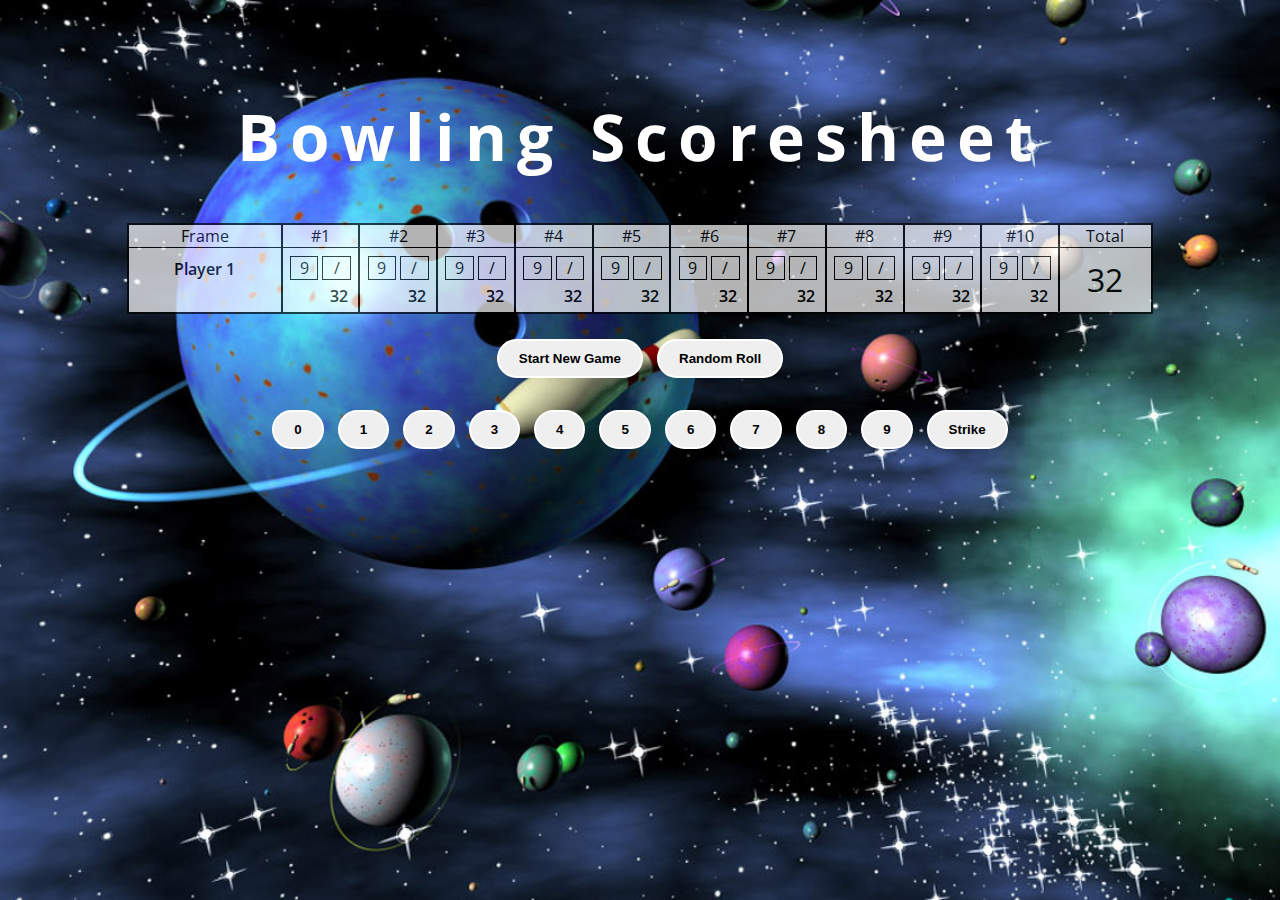
<file: index.html>
<!DOCTYPE html PUBLIC>
<html lang="en">
  <head>
    <meta charset="utf-8">
    <meta name="description" content="">
    <meta name="keywords" content="">
		<link rel=StyleSheet href="style.css" type="text/css">
		<link href='https://fonts.googleapis.com/css?family=Open+Sans:400,300,600,700' rel='stylesheet' type='text/css'>
    <title>Bowling Scorer</title>
  </head>

  <body>

  <section id="container"> 
  	<section id="title"><h1>Bowling Scoresheet</h1></section>
   
   <section id="scorer">
   	
   	<div class="frame" id="tags">Frame
   		<div class="playerName">Player 1
   		</div>
   	</div>


   	<div class="frame" id="frameOne">#1
   		<div class="frameScores">
   			<div class="throwOne">9</div>
   			<div class="throwTwo">/</div>
   			<div class="currentTotal">32</div>
   		</div>
   	</div>

   	<div class="frame" id="frameTwo">#2
   		<div class="frameScores">
   			<div class="throwOne">9</div>
   			<div class="throwTwo">/</div>
   			<div class="currentTotal">32</div>
   		</div>
   	</div>

   	<div class="frame" id="frameOne">#3
   		<div class="frameScores">
   			<div class="throwOne">9</div>
   			<div class="throwTwo">/</div>
   			<div class="currentTotal">32</div>
   		</div>
   	</div>

   	<div class="frame" id="frameOne">#4
   		<div class="frameScores">
   			<div class="throwOne">9</div>
   			<div class="throwTwo">/</div>
   			<div class="currentTotal">32</div>
   		</div>
   	</div>

   	<div class="frame" id="frameOne">#5
   		<div class="frameScores">
   			<div class="throwOne">9</div>
   			<div class="throwTwo">/</div>
   			<div class="currentTotal">32</div>
   		</div>
   	</div>

   	<div class="frame" id="frameOne">#6
   		<div class="frameScores">
   			<div class="throwOne">9</div>
   			<div class="throwTwo">/</div>
   			<div class="currentTotal">32</div>
   		</div>
   	</div>


   	<div class="frame" id="frameOne">#7
   		<div class="frameScores">
   			<div class="throwOne">9</div>
   			<div class="throwTwo">/</div>
   			<div class="currentTotal">32</div>
   		</div>
   	</div>

   	<div class="frame" id="frameOne">#8
   		<div class="frameScores">
   			<div class="throwOne">9</div>
   			<div class="throwTwo">/</div>
   			<div class="currentTotal">32</div>
   		</div>
   	</div>


   	<div class="frame" id="frameOne">#9
   		<div class="frameScores">
   			<div class="throwOne">9</div>
   			<div class="throwTwo">/</div>
   			<div class="currentTotal">32</div>
   		</div>
   	</div>

   	<div class="frame" id="frameOne">#10
   		<div class="frameScores">
   			<div class="throwOne">9</div>
   			<div class="throwTwo">/</div>
   			<div class="currentTotal">32</div>
   		</div>
   	</div>

   	<div class="frame" id="finalFrame">Total
   		<div class="frameScores" id="finalTotal">
   			32
   		</div>
   	</div>

   </section>

   <section class="buttons">
    <button id="newGame">Start New Game</button>
   	<button id="randomRoll">Random Roll</button>
   	<br>
   	<br>
   	<button id="rollZero">0</button>
   	<button id="rollOne">1</button>
   	<button id="rollTwo">2</button>
   	<button id="rollThree">3</button>
   	<button id="rollFour">4</button>
   	<button id="rollFive">5</button>
   	<button id="rollSix">6</button>
   	<button id="rollSeven">7</button>
   	<button id="rollEight">8</button>
   	<button id="rollNine">9</button>
   	<button id="rollStrike">Strike</button>
  </section> 

   </section>
  </body>
</file>
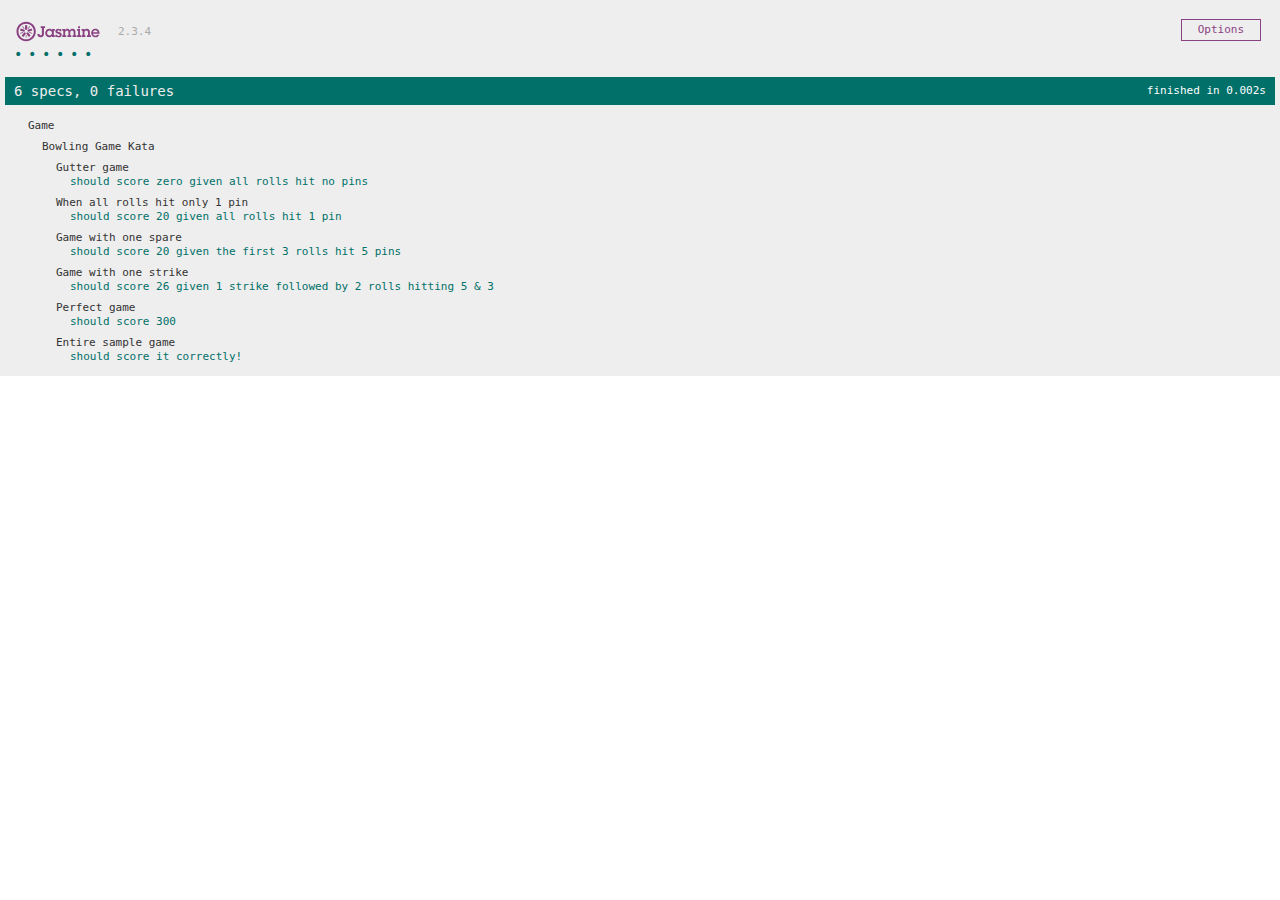
<file: SpecRunner.html>
<!DOCTYPE html>
<html>
<head>
  <meta charset="utf-8">
  <title>Jasmine Spec Runner v2.3.4</title>

  <link rel="shortcut icon" type="image/png" href="lib/jasmine-2.3.4/jasmine_favicon.png">
  <link rel="stylesheet" href="lib/jasmine-2.3.4/jasmine.css">

  <script src="lib/jasmine-2.3.4/jasmine.js"></script>
  <script src="lib/jasmine-2.3.4/jasmine-html.js"></script>
  <script src="lib/jasmine-2.3.4/boot.js"></script>

  <!-- include source files here... -->
  <script src="src/game.js"></script>

  <!-- include spec files here... -->
  <script src="spec/SpecHelper.js"></script>
  <script src="spec/gameSpec.js"></script>

</head>

<body>
</body>
</html>
</file>
<file: style.css>
body {
	padding: 0;
	margin: 0;
	font-family: 'Open Sans', sans-serif;
	background: url(bg.jpg) no-repeat center center fixed; 
	  -webkit-background-size: cover;
	  -moz-background-size: cover;
	  -o-background-size: cover;
	  background-size: cover;
}

#container {
	min-width: 760px;
}

#title {
	color: white;
	margin: 0 auto;
	text-align: center;
	padding-top: 50px;
	letter-spacing: 10px;
	font-size: 200%;
}

#scorer {
	background-color: white;
	opacity: 0.7;
	margin: 0 auto;	
	margin-top: 2%;
	width: 80%;
	border: 1px solid black;
  display: -webkit-flex;
  	display: flex;
  	-webkit-flex-direction: row;
  	flex-direction: row;
}

.frame {
	border: 1px solid black;
	flex: 1;
	min-width: 40px;
	text-align: center;
}

.playerName {
	border-top: 1px solid black;
	padding-top: 10px;
	font-weight: 600;
}

#tags {
	flex:2;
}

#finalFrame {
	flex: 1.2;
}


#finalTotal {
	font-size: 200%;
	padding:10px 0;
}

.frameScores {
	border-top: 1px solid black;
	padding: 0 0;
}

.throwOne, .throwTwo {
	width: 35%;
	display: inline-block;
	border: 1px solid black;
	margin-top: 8px;
	margin-bottom: 5px;
}

.currentTotal {
	text-align: right;
	padding: 0 10px;
	margin-bottom: 5px;
	font-weight: 600;
}


.buttons {
	margin: 0 auto;
	padding-top: 10px;
	text-align: center;
	margin-top: 10px;
}

.buttons button {
	padding: 10px 20px;
	margin: 5px;
	border-radius: 20px;
	border: 2px solid white;
	font-weight: 600;
}
</file>
<file: lib/jasmine-2.3.4/jasmine.css>
body { overflow-y: scroll; }

.jasmine_html-reporter { background-color: #eee; padding: 5px; margin: -8px; font-size: 11px; font-family: Monaco, "Lucida Console", monospace; line-height: 14px; color: #333; }
.jasmine_html-reporter a { text-decoration: none; }
.jasmine_html-reporter a:hover { text-decoration: underline; }
.jasmine_html-reporter p, .jasmine_html-reporter h1, .jasmine_html-reporter h2, .jasmine_html-reporter h3, .jasmine_html-reporter h4, .jasmine_html-reporter h5, .jasmine_html-reporter h6 { margin: 0; line-height: 14px; }
.jasmine_html-reporter .banner, .jasmine_html-reporter .symbol-summary, .jasmine_html-reporter .summary, .jasmine_html-reporter .result-message, .jasmine_html-reporter .spec .description, .jasmine_html-reporter .spec-detail .description, .jasmine_html-reporter .alert .bar, .jasmine_html-reporter .stack-trace { padding-left: 9px; padding-right: 9px; }
.jasmine_html-reporter .banner { position: relative; }
.jasmine_html-reporter .banner .title { background: url('[data-uri]') no-repeat; background: url('[data-uri]') no-repeat, none; -moz-background-size: 100%; -o-background-size: 100%; -webkit-background-size: 100%; background-size: 100%; display: block; float: left; width: 90px; height: 25px; }
.jasmine_html-reporter .banner .version { margin-left: 14px; position: relative; top: 6px; }
.jasmine_html-reporter #jasmine_content { position: fixed; right: 100%; }
.jasmine_html-reporter .version { color: #aaa; }
.jasmine_html-reporter .banner { margin-top: 14px; }
.jasmine_html-reporter .duration { color: #fff; float: right; line-height: 28px; padding-right: 9px; }
.jasmine_html-reporter .symbol-summary { overflow: hidden; *zoom: 1; margin: 14px 0; }
.jasmine_html-reporter .symbol-summary li { display: inline-block; height: 8px; width: 14px; font-size: 16px; }
.jasmine_html-reporter .symbol-summary li.passed { font-size: 14px; }
.jasmine_html-reporter .symbol-summary li.passed:before { color: #007069; content: "\02022"; }
.jasmine_html-reporter .symbol-summary li.failed { line-height: 9px; }
.jasmine_html-reporter .symbol-summary li.failed:before { color: #ca3a11; content: "\d7"; font-weight: bold; margin-left: -1px; }
.jasmine_html-reporter .symbol-summary li.disabled { font-size: 14px; }
.jasmine_html-reporter .symbol-summary li.disabled:before { color: #bababa; content: "\02022"; }
.jasmine_html-reporter .symbol-summary li.pending { line-height: 17px; }
.jasmine_html-reporter .symbol-summary li.pending:before { color: #ba9d37; content: "*"; }
.jasmine_html-reporter .symbol-summary li.empty { font-size: 14px; }
.jasmine_html-reporter .symbol-summary li.empty:before { color: #ba9d37; content: "\02022"; }
.jasmine_html-reporter .run-options { float: right; margin-right: 5px; border: 1px solid #8a4182; color: #8a4182; position: relative; line-height: 20px; }
.jasmine_html-reporter .run-options .trigger { cursor: pointer; padding: 8px 16px; }
.jasmine_html-reporter .run-options .payload { position: absolute; display: none; right: -1px; border: 1px solid #8a4182; background-color: #eee; white-space: nowrap; padding: 4px 8px; }
.jasmine_html-reporter .run-options .payload.open { display: block; }
.jasmine_html-reporter .bar { line-height: 28px; font-size: 14px; display: block; color: #eee; }
.jasmine_html-reporter .bar.failed { background-color: #ca3a11; }
.jasmine_html-reporter .bar.passed { background-color: #007069; }
.jasmine_html-reporter .bar.skipped { background-color: #bababa; }
.jasmine_html-reporter .bar.errored { background-color: #ca3a11; }
.jasmine_html-reporter .bar.menu { background-color: #fff; color: #aaa; }
.jasmine_html-reporter .bar.menu a { color: #333; }
.jasmine_html-reporter .bar a { color: white; }
.jasmine_html-reporter.spec-list .bar.menu.failure-list, .jasmine_html-reporter.spec-list .results .failures { display: none; }
.jasmine_html-reporter.failure-list .bar.menu.spec-list, .jasmine_html-reporter.failure-list .summary { display: none; }
.jasmine_html-reporter .results { margin-top: 14px; }
.jasmine_html-reporter .summary { margin-top: 14px; }
.jasmine_html-reporter .summary ul { list-style-type: none; margin-left: 14px; padding-top: 0; padding-left: 0; }
.jasmine_html-reporter .summary ul.suite { margin-top: 7px; margin-bottom: 7px; }
.jasmine_html-reporter .summary li.passed a { color: #007069; }
.jasmine_html-reporter .summary li.failed a { color: #ca3a11; }
.jasmine_html-reporter .summary li.empty a { color: #ba9d37; }
.jasmine_html-reporter .summary li.pending a { color: #ba9d37; }
.jasmine_html-reporter .summary li.disabled a { color: #bababa; }
.jasmine_html-reporter .description + .suite { margin-top: 0; }
.jasmine_html-reporter .suite { margin-top: 14px; }
.jasmine_html-reporter .suite a { color: #333; }
.jasmine_html-reporter .failures .spec-detail { margin-bottom: 28px; }
.jasmine_html-reporter .failures .spec-detail .description { background-color: #ca3a11; }
.jasmine_html-reporter .failures .spec-detail .description a { color: white; }
.jasmine_html-reporter .result-message { padding-top: 14px; color: #333; white-space: pre; }
.jasmine_html-reporter .result-message span.result { display: block; }
.jasmine_html-reporter .stack-trace { margin: 5px 0 0 0; max-height: 224px; overflow: auto; line-height: 18px; color: #666; border: 1px solid #ddd; background: white; white-space: pre; }
</file>
